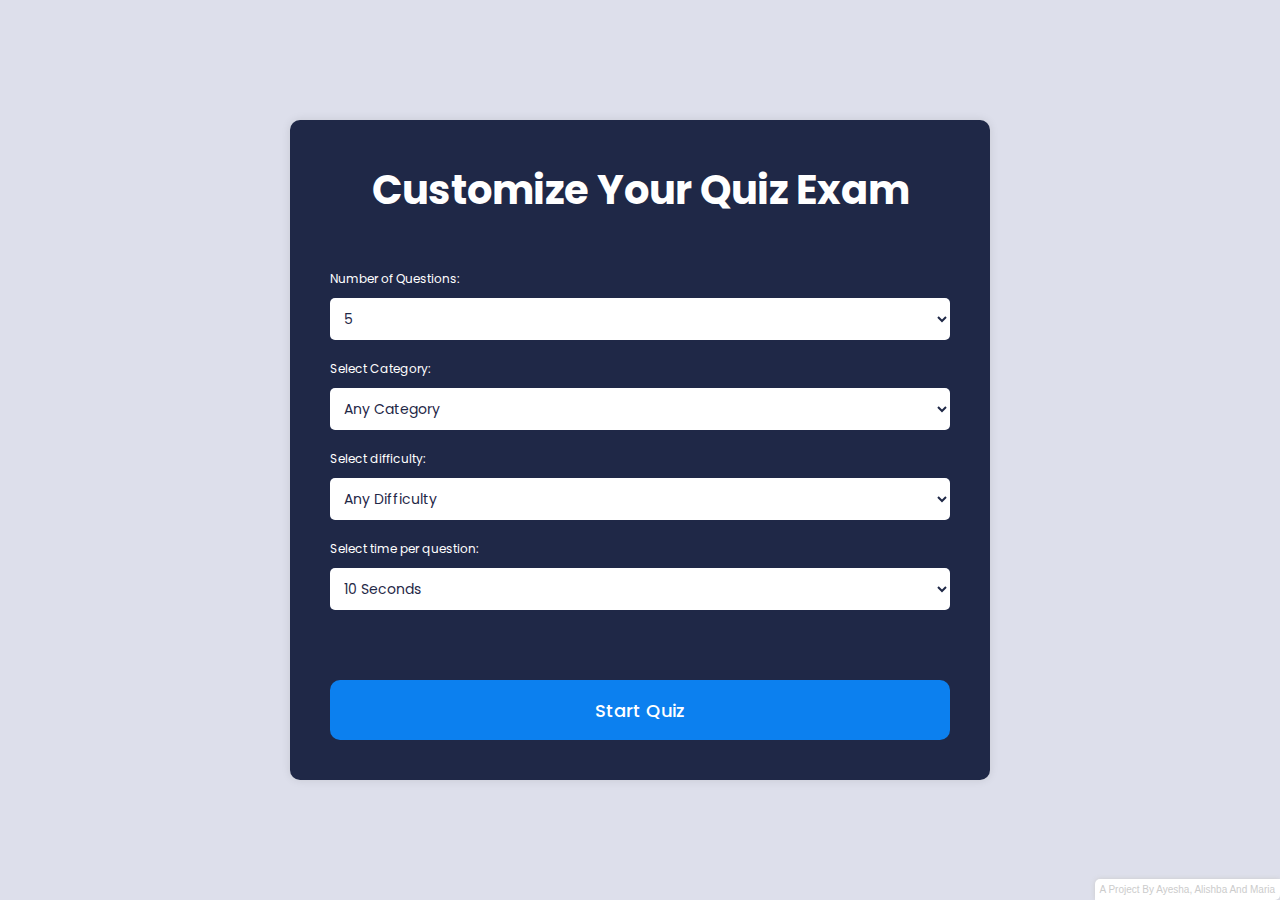
<file: index2.html>
<!DOCTYPE html>
<html lang="en">
  <head>
    <meta charset="UTF-8" />
    <meta http-equiv="X-UA-Compatible" content="IE=edge" />
    <meta name="viewport" content="width=device-width, initial-scale=1.0" />
    <link
      rel="stylesheet"
      href="https://cdnjs.cloudflare.com/ajax/libs/font-awesome/6.2.1/css/all.min.css"
      integrity="sha512-MV7K8+y+gLIBoVD59lQIYicR65iaqukzvf/nwasF0nqhPay5w/9lJmVM2hMDcnK1OnMGCdVK+iQrJ7lzPJQd1w=="
      crossorigin="anonymous"
      referrerpolicy="no-referrer"
    />
    <link rel="stylesheet" href="style2.css" />
    <title>Examify - Smooth Examination </title>
  </head>
  <body>
    <div class="container">
      <div class="start-screen">
        <h1 class="heading">Customize Your Quiz Exam</h1>
        <div class="settings">
          <label for="num-questions">Number of Questions:</label>
          <select id="num-questions">
            <option value="5">5</option>
            <option value="10">10</option>
            <option value="15">15</option>
            <option value="20">20</option>
            <option value="20">30</option>
            <option value="20">40</option>
            <option value="20">50</option>
          </select>
          <label for="category">Select Category:</label>
          <select id="category">
            <option value="">any category</option>
            <option value="9">general knowledge</option>
            <option value="10">books</option>
            <option value="11">films</option>
            <option value="12">music</option>
            <option value="14">television</option>
            <option value="15">video games</option>
            <option value="16">board games</option>
            <option value="17">science and nature</option>
            <option value="18">computers</option>
            <option value="19">mathematics</option>
            <option value="20">mythology</option>
            <option value="21">sports</option>
            <option value="22">geography</option>
            <option value="23">history</option>
            <option value="24">politics</option>
            <option value="25">art</option>
            <option value="28">vehicles</option>
          </select>
          <label for="difficulty">Select difficulty:</label>
          <select id="difficulty">
            <option value="">any difficulty</option>
            <option value="easy">easy</option>
            <option value="medium">medium</option>
            <option value="hard">hard</option>
          </select>
          <label for="time">Select time per question:</label>
          <select id="time">
            <option value="10">10 seconds</option>
            <option value="15">15 seconds</option>
            <option value="20">20 seconds</option>
            <option value="25">25 seconds</option>
            <option value="30">30 seconds</option>
            <option value="60">60 seconds</option>
          </select>
        </div>
        <button class="btn start">Start Quiz</button>
      </div>
      <div class="quiz hide">
        <div class="timer">
          <div class="progress">
            <div class="progress-bar"></div>
            <span class="progress-text"></span>
          </div>
        </div>
        <div class="question-wrapper">
          <div class="number">
            Question <span class="current">1</span>
            <span class="total">/10</span>
          </div>
          <div class="question">This is a question This is a question?</div>
        </div>
        <div class="answer-wrapper">
          <div class="answer selected">
            <span class="text">answer</span>
            <span class="checkbox">
              <i class="fas fa-check"></i>
            </span>
          </div>
        </div>
        <button class="btn submit" disabled>Submit</button>
        <button class="btn next">Next</button>
      </div>
      <div class="end-screen hide">
        <h1 class="heading">Examify - Quiz App</h1>
        <div class="score">
          <span class="score-text">Your score:</span>
          <div>
            <span class="final-score">0</span>
            <span class="total-score">/10</span>
          </div>
        </div>
        <button class="btn restart">Restart Quiz</button>
        <br><br>
        <button class="btn end">Go to Home</button>
      </div>
    </div>

    <script src="script.js"></script>
  </body>
</html>
</file>
<file: style2.css>
@import url(https://fonts.googleapis.com/css?family=Poppins:100,100italic,200,200italic,300,300italic,regular,italic,500,500italic,600,600italic,700,700italic,800,800italic,900,900italic);

* {
  margin: 0;
  padding: 0;
  box-sizing: border-box;
  font-family: "Poppins", sans-serif;
}
body {
  min-height: 100vh;
  display: flex;
  align-items: center;
  justify-content: center;
  background: #dddfeb;
}
.container {
  position: relative;
  width: 100%;
  max-width: 700px;
  background: #1f2847;
  padding: 40px;
  overflow: hidden;
  border-radius: 10px;
  box-shadow: 0 0 10px rgba(0, 0, 0, 0.1);
}

.heading {
  text-align: center;
  font-size: 40px;
  color: #fff;
  margin-bottom: 50px;
}
label {
  display: block;
  font-size: 12px;
  margin-bottom: 10px;
  color: #fff;
}
select {
  width: 100%;
  padding: 10px;
  border: none;
  text-transform: capitalize;
  border-radius: 5px;
  margin-bottom: 20px;
  background: #fff;
  color: #1f2847;
  font-size: 14px;
}
.start-screen .btn {
  margin-top: 50px;
}
.hide {
  display: none;
}
.timer {
  width: 100%;
  height: 100px;
  display: flex;
  align-items: center;
  justify-content: center;
  flex-direction: column;
  margin-bottom: 30px;
}
.timer .progress {
  position: relative;
  width: 100%;
  height: 40px;
  background: transparent;
  border-radius: 30px;
  overflow: hidden;
  margin-bottom: 10px;
  border: 3px solid #3f4868;
}
.timer .progress .progress-bar {
  width: 100%;
  height: 100%;
  border-radius: 30px;
  overflow: hidden;
  background: linear-gradient(to right, #ea517c, #b478f1);
  transition: 1s linear;
}
.timer .progress .progress-text {
  position: absolute;
  top: 50%;
  left: 50%;
  transform: translate(-50%, -50%);
  color: #fff;
  font-size: 16px;
  font-weight: 500;
}

.question-wrapper .number {
  color: #a2aace;
  font-size: 25px;
  font-weight: 500;
  margin-bottom: 20px;
}
.question-wrapper .number .total {
  color: #576081;
  font-size: 18px;
}
.question-wrapper .question {
  color: #fff;
  font-size: 20px;
  font-weight: 500;
  margin-bottom: 20px;
}

.answer-wrapper .answer {
  width: 100%;
  height: 60px;
  padding: 20px;
  border-radius: 10px;
  color: #fff;
  border: 3px solid #3f4868;
  display: flex;
  align-items: center;
  justify-content: space-between;
  margin-bottom: 20px;
  cursor: pointer;
  transition: 0.3s linear;
}
.answer .checkbox {
  width: 20px;
  height: 20px;
  border-radius: 50%;
  border: 3px solid #3f4868;
  display: flex;
  align-items: center;
  justify-content: center;
  transition: all 0.3s;
}
.answer .checkbox i {
  color: #fff;
  font-size: 10px;
  opacity: 0;
  transition: all 0.3s;
}
.answer:hover:not(.checked) .checkbox,
.answer.selected .checkbox {
  background-color: #0c80ef;
  border-color: #0c80ef;
}
.answer.selected .checkbox i {
  opacity: 1;
}
.answer.correct {
    border-color: #0cef2a;
}
.answer.wrong {
  border-color: #fc3939;
}
.question-wrapper,
.answer-wrapper {
  margin-bottom: 50px;
}
.btn {
  width: 100%;
  height: 60px;
  background: #0c80ef;
  border: none;
  border-radius: 10px;
  color: #fff;
  font-size: 18px;
  font-weight: 500;
  cursor: pointer;
  transition: 0.3s linear;
}
.btn:hover {
  background: #0a6bc5;
}
.btn:disabled {
  background: #576081;
  cursor: not-allowed;
}
.btn.next {
  display: none;
}

.end-screen .score {
  color: #fff;
  font-size: 25px;
  font-weight: 500;
  margin-bottom: 80px;
  text-align: center;
}
.score .score-text {
  color: #a2aace;
  font-size: 16px;
  font-weight: 500;
  margin-bottom: 120px;
}

.certificate {
  display: none;
  text-align: center;
  padding: 20px;
  background: #f7f9fc;
  border: 2px solid #ddd;
  border-radius: 10px;
  position: fixed;
  top: 50%;
  left: 50%;
  transform: translate(-50%, -50%);
  box-shadow: 0 5px 15px rgba(0, 0, 0, 0.2);
  z-index: 1000;
}
.certificate h1 {
  font-size: 24px;
  margin-bottom: 10px;
}
.certificate h2,
.certificate h3 {
  font-size: 20px;
  margin: 5px 0;
}


@media (max-width: 468px) {
  .container {
    min-height: 100vh;
    max-width: 100%;
    border-radius: 0;
  }
}
</file>
